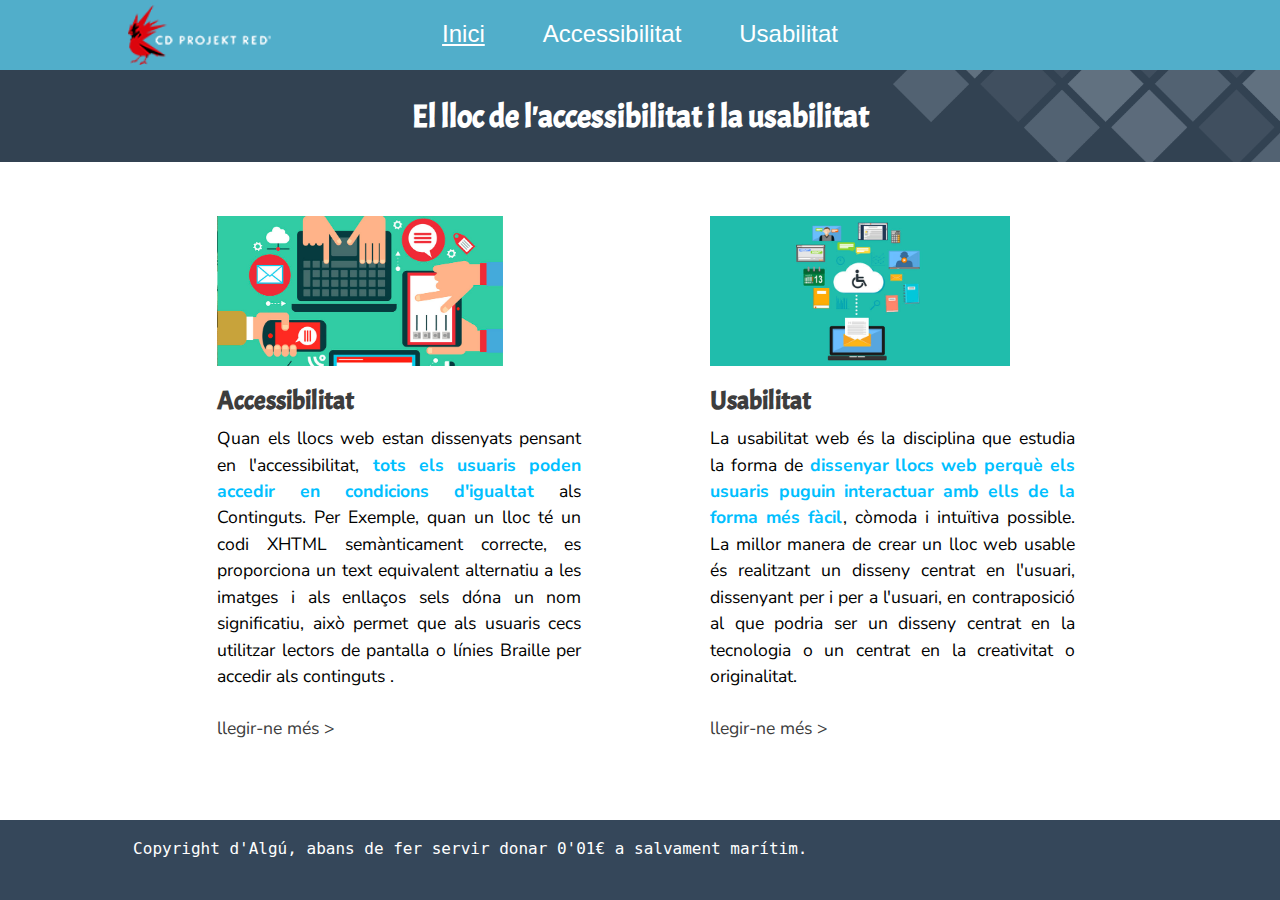
<file: Practica-11/index.html>
<!DOCTYPE html>
<html lang="en">

<head>
    <meta charset="UTF-8">
    <meta name="viewport" content="width=device-width, initial-scale=1.0">
    <meta http-equiv="X-UA-Compatible" content="ie=edge">
    <link href="css/estils.css" rel="stylesheet" type="text/css">
    <link href="https://fonts.googleapis.com/css?family=Acme|Nunito+Sans" rel="stylesheet">
    <title>Accessibilitat i usabilitat</title>
</head>

<body>
    <div class="cuerpo">
        <header>
            <div class="sobrecabecera">
                <div class="logo">
                    <img src="img/logo4.png">
                </div>
                <div class="menu">
                    <nav>
                        <ul>
                            <li><a class="actual" href="index.html">Inici</a></li>
                            <li><a href="accessibilitat.html">Accessibilitat</a></li>
                            <li><a href="usabilitat.html">Usabilitat</a></li>
                        </ul>
                    </nav>
                </div>
            </div>
            <div class="cabecera">
                <h1>El lloc de l'accessibilitat i la usabilitat</h1>
            </div>
        </header>
        <main>
            <div class="accessibilitat">
                <img src="img/accesibilidad.jpg">
                <h2><a href="accessibilitat.html">Accessibilitat</a></h2>
                <p>Quan els llocs web estan dissenyats pensant en l'accessibilitat, <b>tots els usuaris poden accedir en
                    condicions d'igualtat</b> als Continguts. Per Exemple, quan un lloc té un codi XHTML semànticament
                    correcte,
                    es proporciona un text equivalent alternatiu a les imatges i als enllaços sels dóna un nom
                    significatiu, això permet que als usuaris cecs utilitzar lectors de pantalla o línies Braille per
                    accedir als continguts .</p>
                <p class="leermas"><a href="accessibilitat.html">llegir-ne més ></a></p>
            </div>
            <div class="usabilitat">
                <img src="img/accesibilidad2.jpg">
                <h2><a href="usabilitat.html">Usabilitat</a></h2>
                <p>La usabilitat web és la disciplina que estudia la forma de <b>dissenyar llocs web perquè els usuaris
                    puguin
                    interactuar amb ells de la forma més fàcil</b>, còmoda i intuïtiva possible.

                    La millor manera de crear un lloc web usable és realitzant un disseny centrat en l'usuari,
                    dissenyant
                    per i per a l'usuari, en contraposició al que podria ser un disseny centrat en la tecnologia o un
                    centrat en la creativitat o originalitat.</p>
                <p class="leermas"><a href="usabilitat.html">llegir-ne més ></a></p>
            </div>
        </main>
    </div>
    <footer>
        <div>
            <p>Copyright d'Algú, abans de fer servir donar 0'01€ a salvament marítim.</p>
        </div>
    </footer>
</body>

</html>
</file>
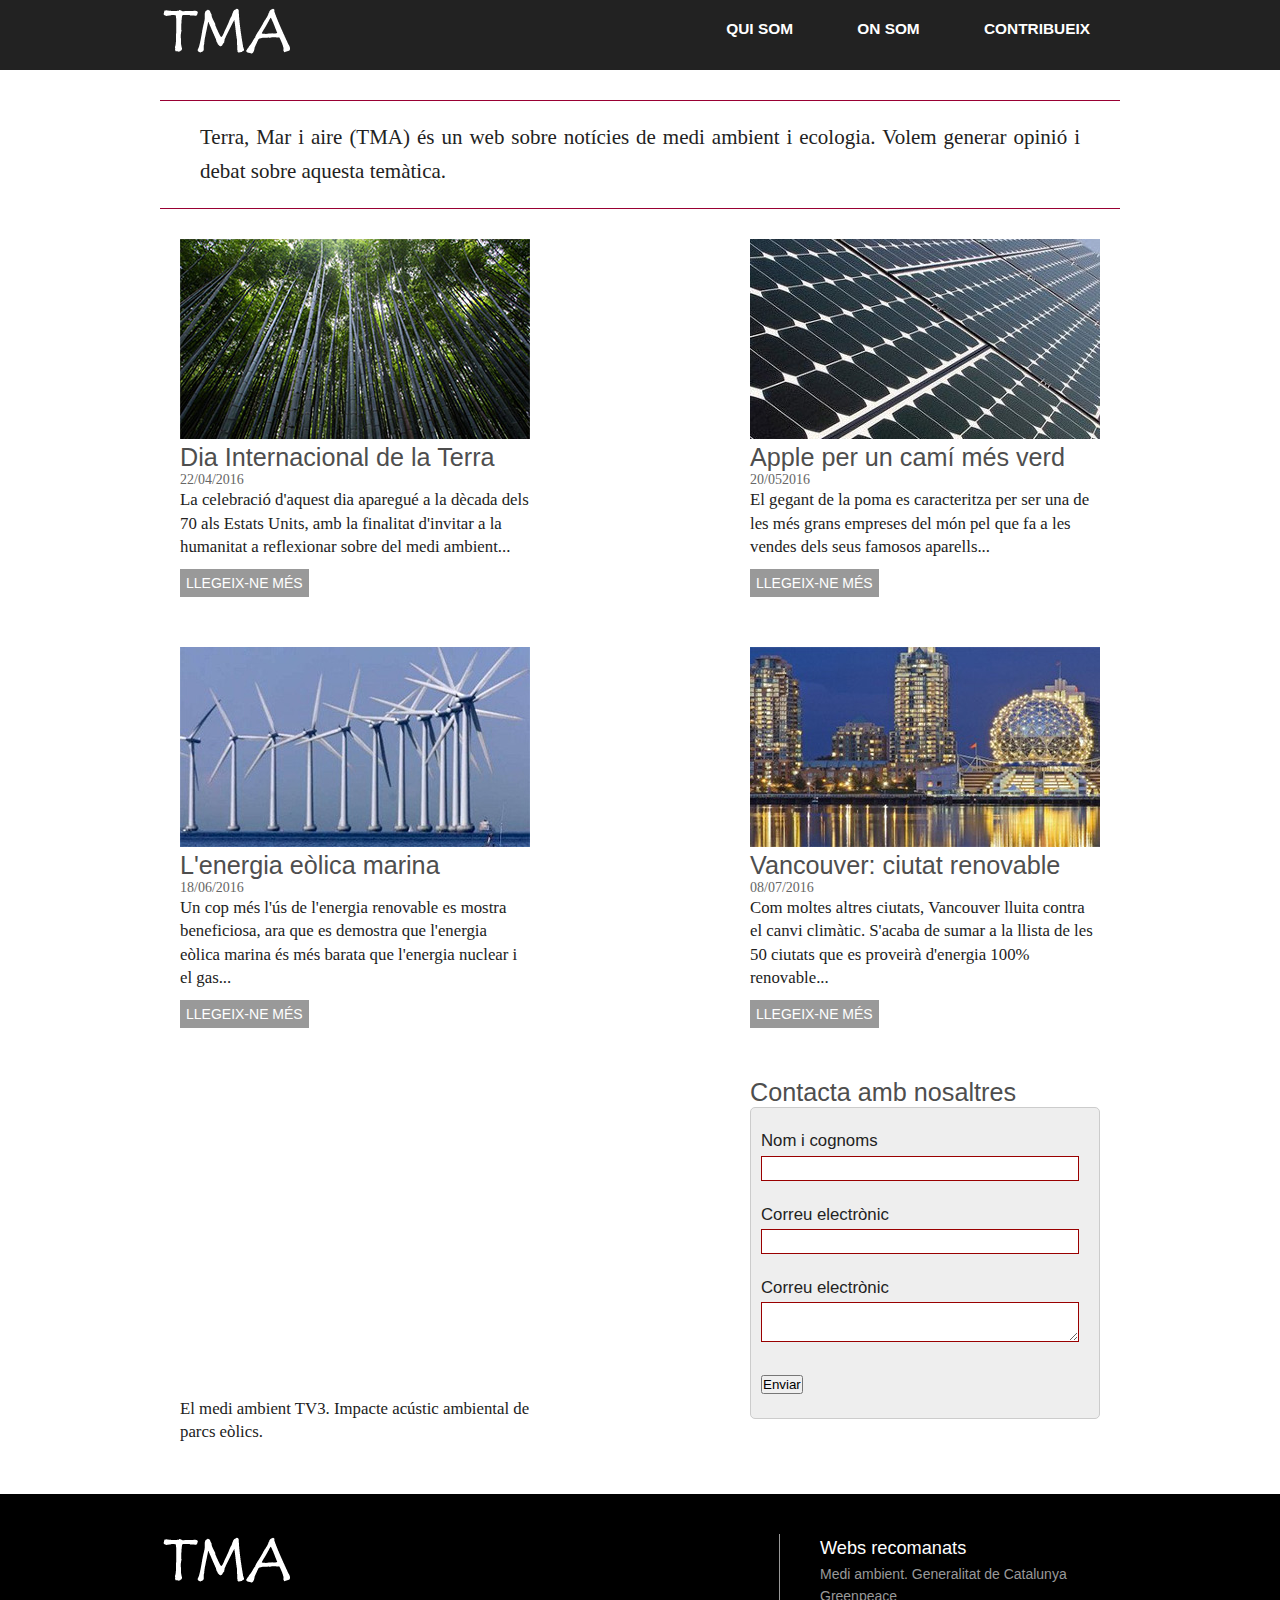
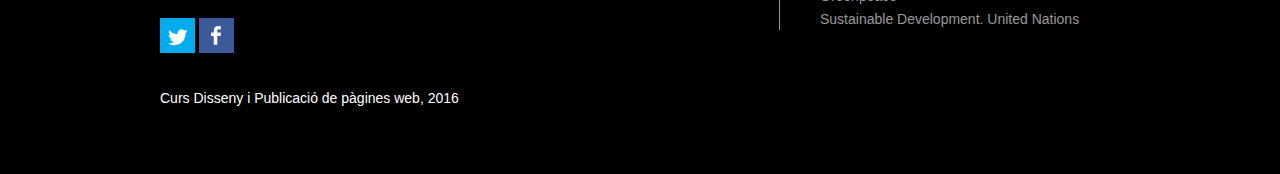
<file: Practica-18/index.html>
<!DOCTYPE html>
<html lang="ca">

<head>

    <meta charset="utf-8">
    <title>TerraMarAire. Revista de notícies d'ecologia</title>
	<meta name="description" content="Últimes notícies sobre ecologia">
    <!-- Ennllaça aquí els arxius necessaris per al funcionament de la galeria -->
	
    <link href="css/estils.css" rel="stylesheet" type="text/css">
        
<script language="Javascript">
	//Crea aquí l'script de confirmació d'enviament de les dades del formulari
</script>


</head>

<body>
	<div id="nav">
        <div class="container">
            <img src="img/tma-logo.png" width="137" height="50" alt="Terra mar i aire">
            <ul id="nav-principal">
                <li><a href="#">QUI SOM</a></li>
                <li><a href="#">ON SOM</a></li>
                <li><a href="#">CONTRIBUEIX</a></li>
            </ul>
        </div>
	</div>

	<div id="header">
        <div class="container">
            <!--En aquest contenidor situa les imatges de la galeria -->
        </div>
	</div>



<div id="main">
	<div class="container">
    	<p class="lema text-justificat">Terra, Mar i aire (TMA) és un web sobre notícies de medi ambient i ecologia. Volem generar opinió i debat sobre aquesta temàtica.</p>     
        
        <div class="row">
            <div class="caixes-noticies caixes-noticies-left">
            	<img src="img/noticia-22-04-2015.jpg" width="350" height="200" alt="Dia Internacional de la Terra">
            	<h2>Dia Internacional de la Terra</h2>
                <div class="data">22/04/2016</div>
            	<p>La celebració d'aquest dia aparegué a la dècada dels 70 als Estats Units, amb la finalitat d'invitar a la humanitat a reflexionar sobre del medi ambient...</p>
                <span class="mesinfo"><a href="#">llegeix-ne més</a></span>
            </div>
            <div class="caixes-noticies caixes-noticies-right">
            	<img src="img/noticia-20-04-2015.jpg" width="350" height="200" alt="Dia Internacional de la Terra">
            	<h2>Apple per un camí més verd</h2>
                <div class="data">20/052016</div>
            	<p>El gegant de la poma es caracteritza per ser una de les més grans empreses del món pel que fa a les vendes dels seus famosos aparells...</p>
                <span class="mesinfo"><a href="#">llegeix-ne més</a></span>
            </div>
         </div>
         
         <div class="row">
            <div class="caixes-noticies caixes-noticies-left">
            	<img src="img/noticia-18-04-2015.jpg" width="350" height="200" alt="Dia Internacional de la Terra">
            	<h2>L'energia eòlica marina</h2>
                <div class="data">18/06/2016</div>
            	<p>Un cop més l'ús de l'energia renovable es mostra beneficiosa, ara que es demostra que l'energia eòlica marina és més barata que l'energia nuclear i el gas...</p>
                <span class="mesinfo"><a href="#">llegeix-ne més</a></span>
            </div>
            <div class="caixes-noticies caixes-noticies-right">
            	<img src="img/noticia-14-04-2015.jpg" width="350" height="200" alt="Dia Internacional de la Terra">
            	<h2>Vancouver: ciutat renovable</h2>
                <div class="data">08/07/2016</div>
            	<p>Com moltes altres ciutats, Vancouver lluita contra el canvi climàtic. S'acaba de sumar a la llista de les 50 ciutats que es proveirà d'energia 100% renovable...</p>
                <span class="mesinfo"><a href="#">llegeix-ne més</a></span>
            </div>
         </div>
         
         <div class="row">
         	<div class="caixes-noticies caixes-noticies-left">
         		<iframe width="420" height="315" src="https://www.youtube.com/embed/_hnjlxzmWjg?rel=0" frameborder="0" allowfullscreen></iframe>
                <p>El medi ambient TV3. Impacte acústic ambiental de parcs eòlics.</p>
         	</div>
            <div class="caixes-noticies caixes-noticies-right">
            	<h2>Contacta amb nosaltres</h2>
                <form action="#" method="post" class="contacte" name="contacte">
                	<ul>
                		<li>
                        	<label for="nom">Nom i cognoms</label>
                        	<input name="nom" type="text" id="nom">
                        </li>
                    	<li>
                        	<label for="email">Correu electrònic</label>
                        	<input name="email" type="text" id="email">
                        </li>
                    	<li>
                       	  	<label for="comentaris">Correu electrònic</label>
                        	<textarea name="comentaris" id="comentaris"></textarea>
                      </li>
                        <li><input name="Enviar" type="submit" value="Enviar" onClick="return confirma()"></li>
                    </ul>
                </form>
            </div>
         </div>
         
        
    </div>
</div>

<div id="footer" class="clear-l">
	<div class="container">
    	<div class="footer-esquerra">
    		<img src="img/tma-logo.png" width="137" height="50" alt="">
        	<ul id="xarxes-socials">
              <li><a href="#" class="twitter"></a></li>
                <li><a href="#" class="facebook"></a></li>
    		</ul>
            <p>Curs Disseny i Publicació de pàgines web, 2016</p>
        </div>
        <div class="footer-dreta">
        	<p class="llistat-links">Webs recomanats</p>
    		<ul class="links-peu">
              	<li></li>
    		</ul>
    		<ul class="links-peu">
    		  <li><a href="http://mediambient.gencat.cat/ca/">Medi ambient. Generalitat de Catalunya</a></li>
    		  <li><a href="http://www.greenpeace.org/international/en/">Greenpeace</a></li>
    		  <li><a href="https://sustainabledevelopment.un.org/">Sustainable Development. United Nations</a></li>
            </ul>
        
        </div>
        
    </div>
</div>
<script>
  //aquí escriu el codi necessari per activar la galeria
</script>

</body>

</html>
</file>
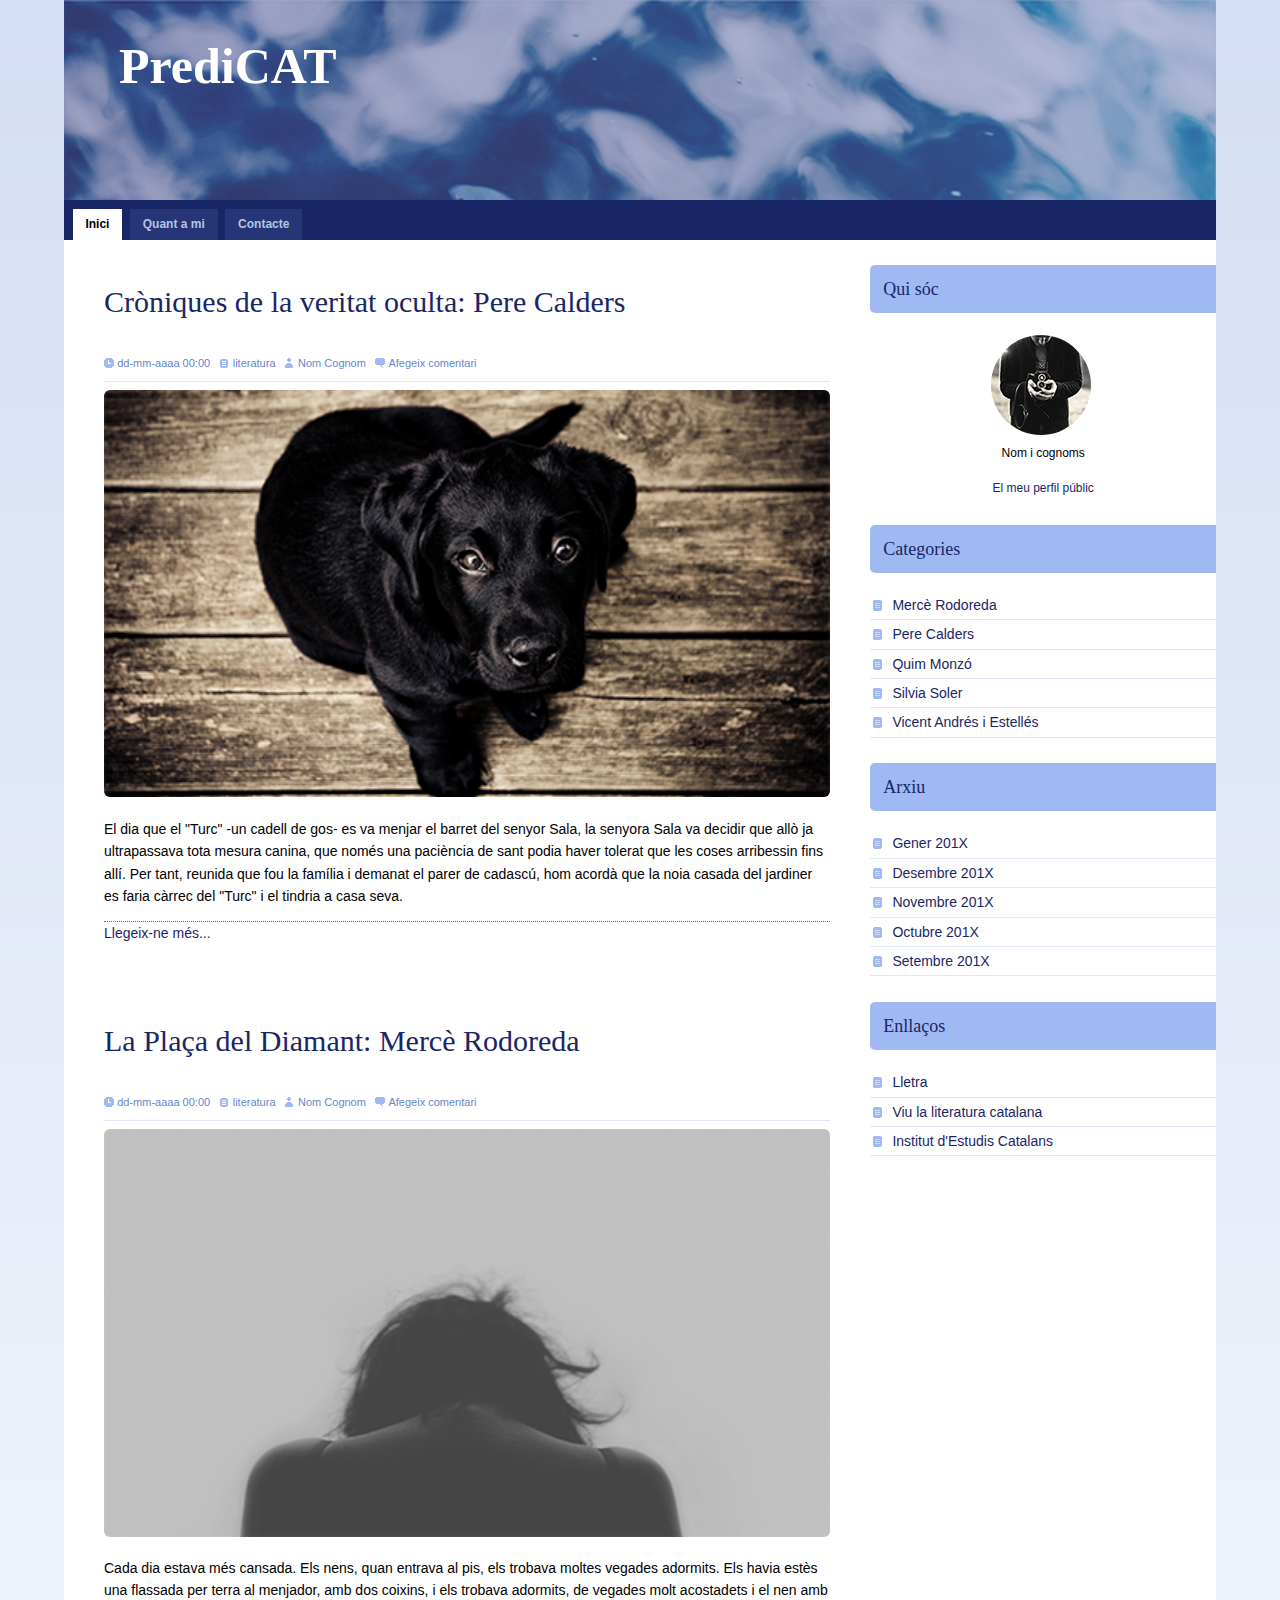
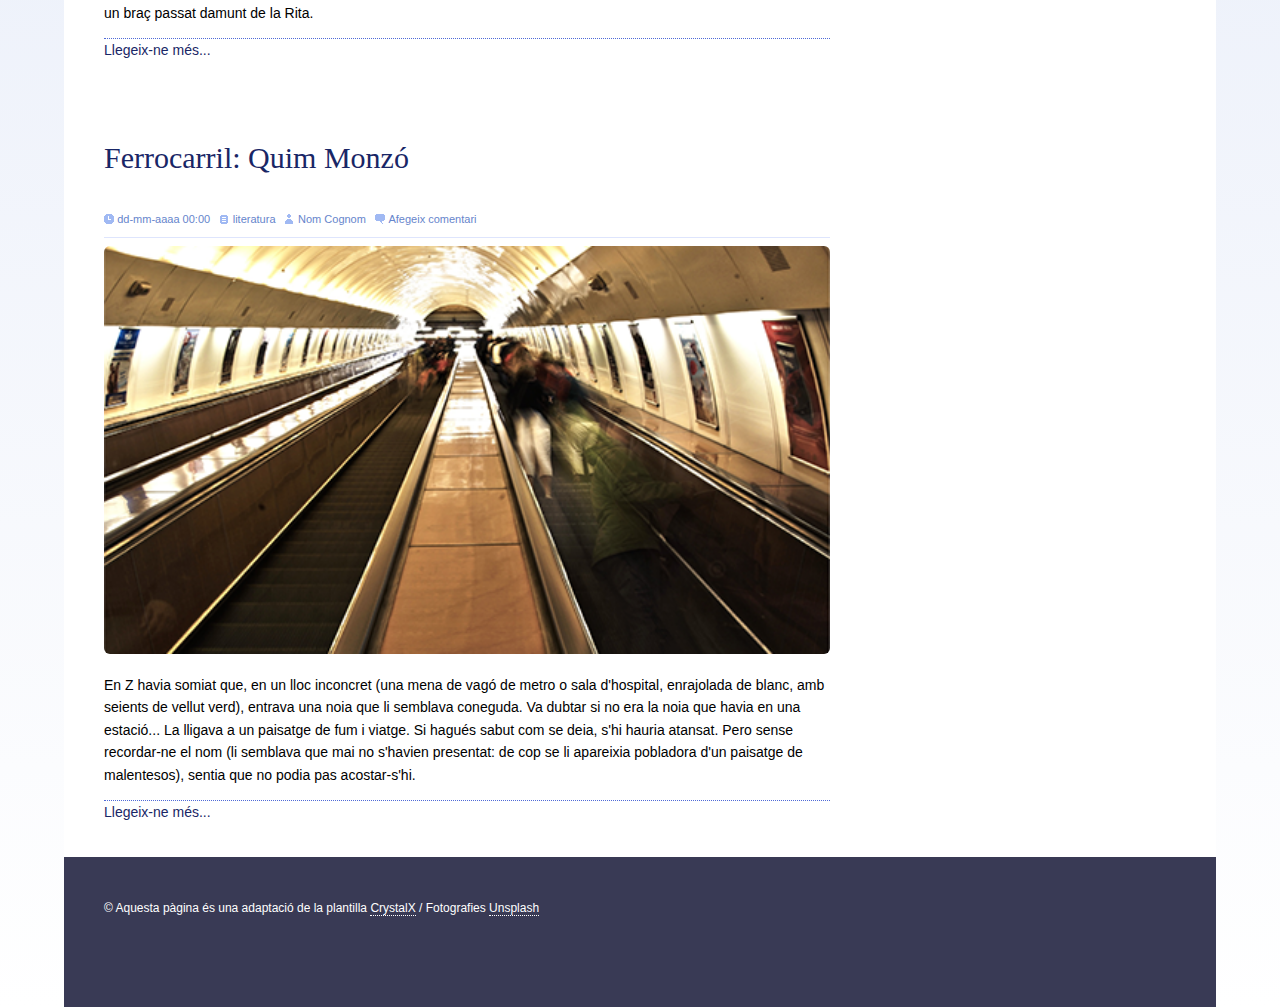
<file: Practica-11/material-auxiliar/material/model-layout/index.html>
<!doctype html>
<html lang="ca">
<head>
    <meta charset="utf-8">
    <meta name="viewport" content="width=device-width, initial-scale=1">
    <meta http-equiv="content-language" content="es">
    <title>Predicat</title>
    <meta name="description" content="El meu blog">
    <meta name="keywords" content="lloc, web, blog"> 
	<link href="css/estils.css" rel="stylesheet" type="text/css">
</head>

<body>

<!-- Contenidor general de la pàgina -->
<div id="container">

    <!-- Capçalera -->
    <header>
        <!-- Logo -->
        <h1 id="logo" role="banner"><a href="#" title="Torna a la pàgina d'inici del meu blog">PrediCAT</a></h1>
	</header> <!-- /capçalera -->

	<!-- Menú principal -->
    <nav role="navigation">
    	<ul>
            <li class="seleccionat"><a href="#">Inici</a></li>
            <li><a href="#">Quant a mi</a></li>
            <li><a href="#">Contacte</a></li>
		</ul>
     </nav> <!-- /menú principal -->

     <!-- contenidor informació per sota del menú principal -->
     <div id="content">

		<!-- Continguts principals de la pàgina -->
		<main role="main">

            <!-- Article -->
            <article>
                <h2><a href="#">Cròniques de la veritat oculta: Pere Calders</a></h2>
                <div class="info">
                    <span class="data">dd-mm-aaaa 00:00</span>
                    <span class="categoria"><a href="#">literatura</a></span>
                    <span class="autor"><a href="#">Nom Cognom</a></span>
                    <span class="comentaris"><a href="#">Afegeix comentari</a></span>
                </div>              
                <img src="img/post1.png" alt="Un cadell de gos mira fixament a la càmera">
                <p>El dia que el "Turc" -un cadell de gos- es va menjar el barret del senyor Sala, la senyora Sala va decidir que allò ja ultrapassava tota mesura canina, que només una paciència de sant podia haver tolerat que les coses arribessin fins allí. Per tant, reunida que fou la família i demanat el parer de cadascú, hom acordà que la noia casada del jardiner es faria càrrec del "Turc" i el tindria a casa seva.</p>
                <p class="llegeix-mes"><a href="#">Llegeix-ne més...</a></p>
            </article> <!-- /Article -->
            
            <!-- Article -->
            <article>
                <h2><a href="#">La Plaça del Diamant: Mercè Rodoreda</a></h2>
                <div class="info">
                    <span class="data">dd-mm-aaaa 00:00</span>
                    <span class="categoria"><a href="#">literatura</a></span>
                    <span class="autor"><a href="#">Nom Cognom</a></span>
                    <span class="comentaris"><a href="#">Afegeix comentari</a></span>
                </div>
                <img src="img/post2.png" alt="Una dona d'esquena amb aire abatut">
                <p>Cada dia estava més cansada. Els nens, quan entrava al pis, els trobava moltes vegades adormits. Els havia estès una flassada per terra al menjador, amb dos coixins, i els trobava adormits, de vegades molt acostadets i el nen amb un braç passat damunt de la Rita.</p>
                <p class="llegeix-mes"><a href="#">Llegeix-ne més...</a></p>
            </article> <!-- /Article -->
           
            <!-- Article -->
            <article>
                <h2><a href="#">Ferrocarril: Quim Monzó</a></h2>
                <div class="info">
                    <span class="data">dd-mm-aaaa 00:00</span>
                    <span class="categoria"><a href="#">literatura</a></span>
                    <span class="autor"><a href="#">Nom Cognom</a></span>
                    <span class="comentaris"><a href="#">Afegeix comentari</a></span>
                </div>                
                <img src="img/post3.png" alt="Un passadís amb aspecte oníric">
                <p>En Z havia somiat que, en un lloc inconcret (una mena de vagó de metro o sala d'hospital, enrajolada de blanc, amb seients de vellut verd), entrava una noia que li semblava coneguda. Va dubtar si no era la noia que havia en una estació... La lligava a un paisatge de fum
i viatge. Si hagués sabut com se deia, s'hi hauria atansat. Pero sense recordar-ne el nom (li semblava que mai no s'havien presentat: de cop se li apareixia pobladora d'un paisatge de malentesos), sentia que no podia pas acostar-s'hi.</p>
                <p class="llegeix-mes"><a href="#">Llegeix-ne més...</a></p>
            </article> <!-- /Article -->  
        </main><!-- /Continguts principals de la pàgina -->

        <!-- Secundari -->
        <div id="secundari">

                <!-- Qui sóc -->
                <h3>Qui sóc</h3>
                <div id="qui-soc">
                	<figure>
                    	<img src="img/autor.png" alt="La meva foto">
                        <figcaption>Nom i cognoms</figcaption>
                    </figure>
                    <a href="#">El meu perfil públic</a>
                </div> <!-- /qui sóc -->
                <!-- Categorías -->
                <h3>Categories</h3>

                <ul>
                    <li><a href="#">Mercè Rodoreda</a></li>
                    <li><a href="#">Pere Calders</a></li>
                    <li><a href="#">Quim Monzó</a></li>
                    <li><a href="#">Silvia Soler</a></li>
                    <li><a href="#">Vicent Andrés i Estellés</a></li>
                </ul>

                <div class="clear"></div>

                <!-- Archivo -->
                <h3>Arxiu</h3>

                <ul id="archivo">
                    <li class="seleccionado"><a href="#">Gener 201X</a></li>
                    <li><a href="#">Desembre 201X</a></li>
                    <li><a href="#">Novembre 201X</a></li>
                    <li><a href="#">Octubre 201X</a></li>
                    <li><a href="#">Setembre 201X</a></li>
                </ul>

                <div class="clear"></div>

                <!-- Enlaces -->
                <h3>Enllaços</h3>

                <ul id="enlaces">
                    <li><a href="http://lletra.uoc.edu/">Lletra</a></li>
                    <li><a href="http://viulaliteraturacatalana.blogspot.com.es/">Viu la literatura catalana</a></li>
                    <li><a href="http://www.iec.cat">Institut d'Estudis Catalans</a></li>
                </ul>

                <div class="clear"></div>

        </div> <!-- /secundario -->

        <!-- Peu de pàgina-->
        <footer>
            <p id="copyright">&copy; Aquesta pàgina és una adaptació de la plantilla <a href="http://www.oswd.org/design/preview/id/3465">CrystalX</a> / Fotografies <a href="https://unsplash.com/">Unsplash</a></p>
        </footer> <!-- /peu de página -->
	
    </div> <!-- /contenidor informació per sota del menú principal -->

</div> <!-- /Fi Contenidor general de la pàgina -->

</body>
</html>
</file>
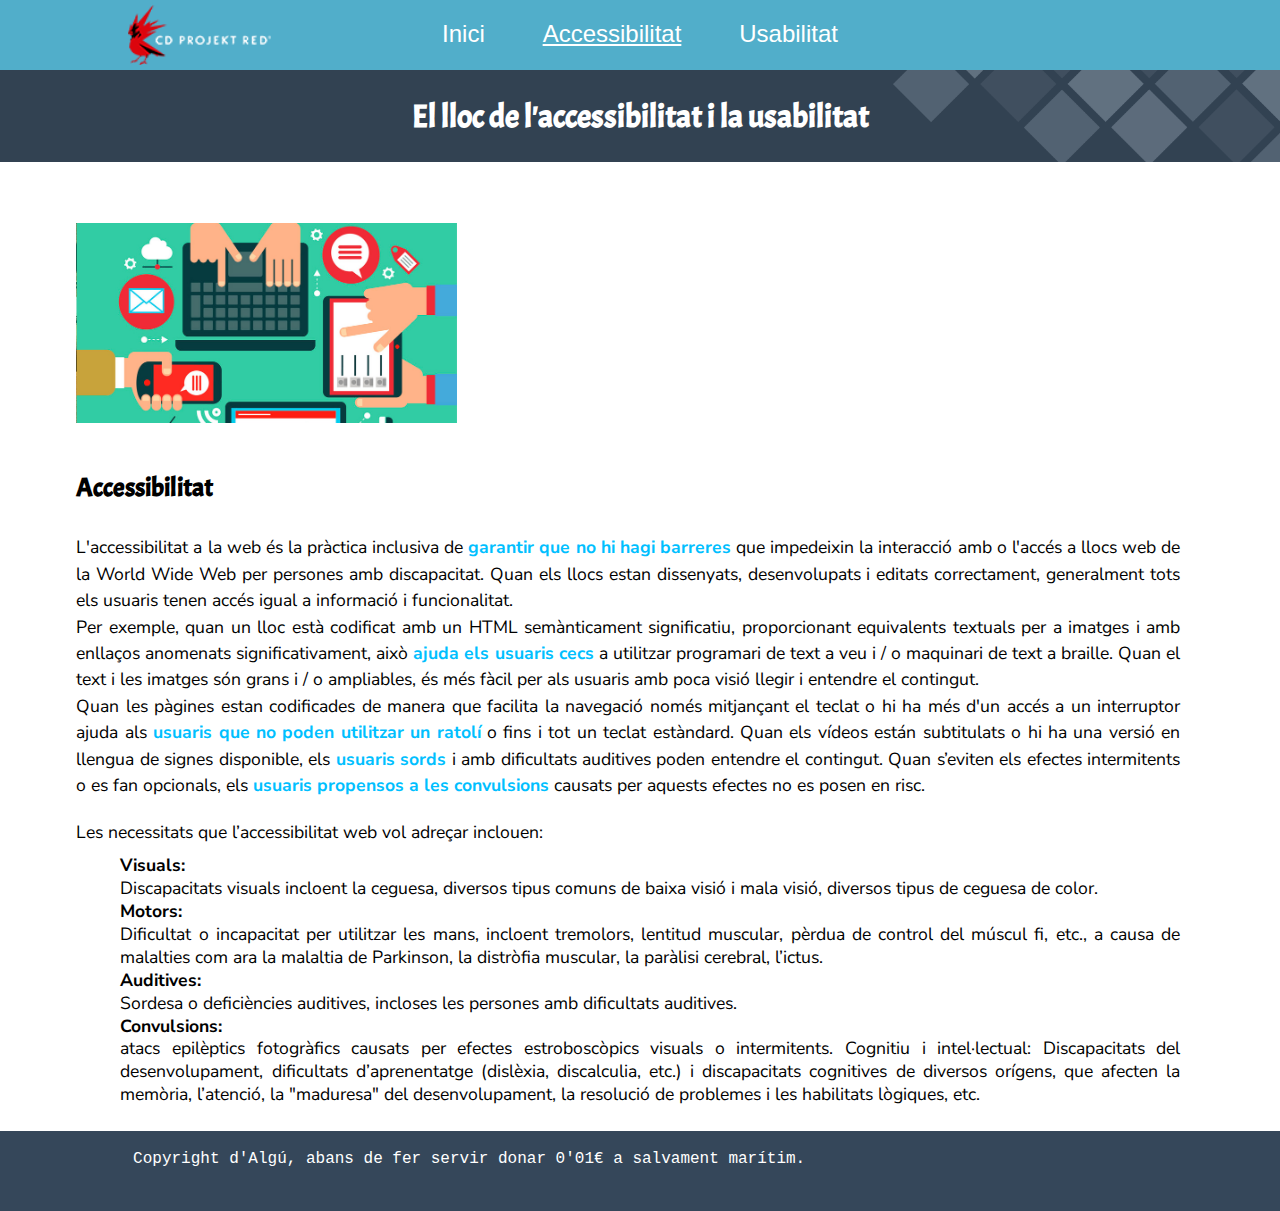
<file: Practica-11/accessibilitat.html>
<!DOCTYPE html>
<html lang="en">

<head>
    <meta charset="UTF-8">
    <meta name="viewport" content="width=device-width, initial-scale=1.0">
    <meta http-equiv="X-UA-Compatible" content="ie=edge">
    <link href="css/estils.css" rel="stylesheet" type="text/css">
    <link href="https://fonts.googleapis.com/css?family=Acme|Nunito+Sans" rel="stylesheet">
    <title>Accessibilitat</title>
</head>

<body>
    <div class="cuerpo">
        <header>
            <div class="sobrecabecera">
                <div class="logo">
                    <img src="img/logo4.png">
                </div>
                <div class="menu">
                    <nav>
                        <ul>
                            <li><a href="index.html">Inici</a></li>
                            <li><a class="actual" href="accessibilitat.html">Accessibilitat</a></li>
                            <li><a href="usabilitat.html">Usabilitat</a></li>
                        </ul>
                    </nav>
                </div>
            </div>
            <div class="cabecera">
                <h1>El lloc de l'accessibilitat i la usabilitat</h1>
            </div>
        </header>
        <main>
                        <div class="article">
                <img src="img/accesibilidad.jpg">
                <h2>Accessibilitat</h2>
                <p>L'accessibilitat a la web és la pràctica inclusiva de <b>garantir que no hi hagi barreres</b> que impedeixin la interacció amb o l'accés a llocs web de la World Wide Web per persones amb discapacitat. Quan els llocs estan dissenyats, desenvolupats i editats correctament, generalment tots els usuaris tenen accés igual a informació i funcionalitat.</p>
                <p>Per exemple, quan un lloc està codificat amb un HTML semànticament significatiu, proporcionant equivalents textuals per a imatges i amb enllaços anomenats significativament, això <b>ajuda els usuaris cecs</b> a utilitzar programari de text a veu i / o maquinari de text a braille. Quan el text i les imatges són grans i / o ampliables, és més fàcil per als usuaris amb poca visió llegir i entendre el contingut.</p>
                <p>Quan les pàgines estan codificades de manera que facilita la navegació només mitjançant el teclat o hi ha més d'un accés a un interruptor ajuda als <b>usuaris que no poden utilitzar un ratolí</b> o fins i tot un teclat estàndard. Quan els vídeos están subtitulats o hi ha una versió en llengua de signes disponible, els <b>usuaris sords</b> i amb dificultats auditives poden entendre el contingut. Quan s’eviten els efectes intermitents o es fan opcionals, els <b>usuaris propensos a les convulsions</b> causats per aquests efectes no es posen en risc.</p>
                <dl>
                    <p>Les necessitats que l’accessibilitat web vol adreçar inclouen:</p>
                <dt>Visuals:</dt> 
                <dd>Discapacitats visuals incloent la ceguesa, diversos tipus comuns de baixa visió i mala visió, diversos tipus de ceguesa de color.</dd>
                <dt>Motors:</dt> 
                <dd>Dificultat o incapacitat per utilitzar les mans, incloent tremolors, lentitud muscular, pèrdua de control del múscul fi, etc., a causa de malalties com ara la malaltia de Parkinson, la distròfia muscular, la paràlisi cerebral, l’ictus.</dd>
                <dt>Auditives:</dt> 
                <dd>Sordesa o deficiències auditives, incloses les persones amb dificultats auditives.</dd>
                <dt>Convulsions:</dt> 
                <dd>atacs epilèptics fotogràfics causats per efectes estroboscòpics visuals o intermitents.
                Cognitiu i intel·lectual: Discapacitats del desenvolupament, dificultats d’aprenentatge (dislèxia, discalculia, etc.) i discapacitats cognitives de diversos orígens, que afecten la memòria, l’atenció, la "maduresa" del desenvolupament, la resolució de problemes i les habilitats lògiques, etc.</dd>
            </dl>
            </div>
        </main>
    </div>
    <footer>
        <div>
            <p>Copyright d'Algú, abans de fer servir donar 0'01€ a salvament marítim.</p>
        </div>
    </footer>
</body>

</html>
</file>
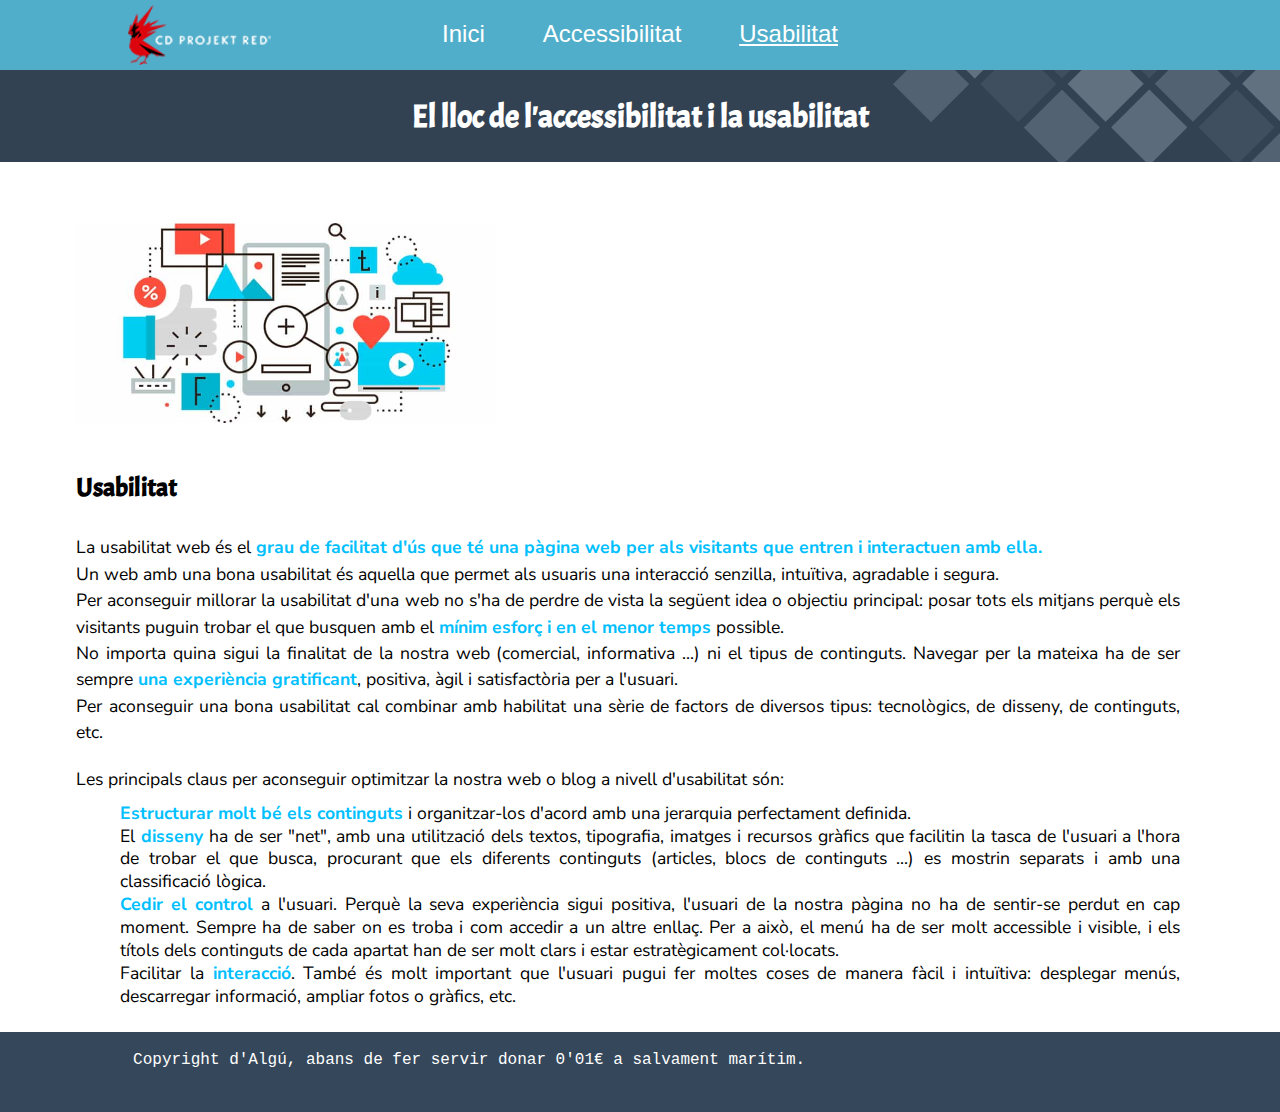
<file: Practica-11/usabilitat.html>
<!DOCTYPE html>
<html lang="en">

<head>
    <meta charset="UTF-8">
    <meta name="viewport" content="width=device-width, initial-scale=1.0">
    <meta http-equiv="X-UA-Compatible" content="ie=edge">
    <link href="css/estils.css" rel="stylesheet" type="text/css">
    <link href="https://fonts.googleapis.com/css?family=Acme|Nunito+Sans" rel="stylesheet">
    <title>Usabilitat</title>
</head>

<body>
    <div class="cuerpo">
        <header>
            <div class="sobrecabecera">
                <div class="logo">
                    <img src="img/logo4.png">
                </div>
                <div class="menu">
                    <nav>
                        <ul>
                            <li><a href="index.html">Inici</a></li>
                            <li><a href="accessibilitat.html">Accessibilitat</a></li>
                            <li><a class="actual" href="usabilitat.html">Usabilitat</a></li>
                        </ul>
                    </nav>
                </div>
            </div>
            <div class="cabecera">
                <h1>El lloc de l'accessibilitat i la usabilitat</h1>
            </div>
        </header>
        <main>
            <div class="article">
                <img src="img/usabilidad.jpg">
                <h2>Usabilitat</h2>
                <p>La usabilitat web és el <b>grau de facilitat d'ús que té una pàgina web per als visitants que entren
                        i interactuen amb ella.</b></p>
                <p>Un web amb una bona usabilitat és aquella que permet als usuaris una interacció senzilla, intuïtiva,
                    agradable i segura.</p>
                <p>Per aconseguir millorar la usabilitat d'una web no s'ha de perdre de vista la següent idea o objectiu
                    principal: posar tots els mitjans perquè els visitants puguin trobar el que busquen amb el <b>mínim
                    esforç i en el menor temps</b> possible.</p>

                    <p>No importa quina sigui la finalitat de la nostra web (comercial, informativa ...) ni el tipus de
                    continguts. Navegar per la mateixa ha de ser sempre <b>una experiència gratificant</b>, positiva, àgil i
                    satisfactòria per a l'usuari.</p>

                    <p>Per aconseguir una bona usabilitat cal combinar amb habilitat una sèrie de factors de diversos
                    tipus: tecnològics, de disseny, de continguts, etc.</p>

                <ul>
                    <p>Les principals claus per aconseguir optimitzar la nostra web o blog a nivell d'usabilitat són:
                    </p>

                    <li><b>Estructurar molt bé els continguts</b> i organitzar-los d'acord amb una jerarquia perfectament
                        definida.</li>
                    <li>El <b>disseny</b> ha de ser "net", amb una utilització dels textos, tipografia, imatges i recursos
                        gràfics que facilitin la tasca de l'usuari a l'hora de trobar el que busca, procurant que els
                        diferents continguts (articles, blocs de continguts ...) es mostrin separats i amb una
                        classificació lògica.</li>
                    <li><b>Cedir el control</b> a l'usuari. Perquè la seva experiència sigui positiva, l'usuari de la nostra
                        pàgina no ha de sentir-se perdut en cap moment. Sempre ha de saber on es troba i com accedir a
                        un altre enllaç. Per a això, el menú ha de ser molt accessible i visible, i els títols dels
                        continguts de cada apartat han de ser molt clars i estar estratègicament col·locats.</li>
                    <li>Facilitar la <b>interacció</b>. També és molt important que l'usuari pugui fer moltes coses de
                        manera fàcil i intuïtiva: desplegar menús, descarregar informació, ampliar fotos o gràfics, etc.
                    </li>
                </ul>
            </div>
        </main>
    </div>
    <footer>
        <div>
            <p>Copyright d'Algú, abans de fer servir donar 0'01€ a salvament marítim.</p>
        </div>
    </footer>
</body>

</html>
</file>
<file: Practica-11/css/estils.css>
* {
    margin: 0;
    padding: 0;
    box-sizing: border-box;
}

html {
    position:relative;
    min-height:100%;
}

body {
margin-bottom: 80px;
}

.cuerpo {
    width: 100%;
    font-family: Arial, Helvetica, sans-serif;
}

main {
    padding: 1%;
    overflow: auto;
    max-width: 1200px;
    margin: 2% auto 4% auto;
    font-family: 'Nunito Sans', sans-serif;
    font-size: 1.1em;
    text-align: justify;
}

header {
    text-align: center;
    width: auto;
    color: #fff;
}

h1,h2 {
    font-family: 'Acme', sans-serif;
}

.sobrecabecera {
    position: relative;
    background-color: #51aeca;
    font-size: 1.5rem;
    min-height: 70px;
    padding-top: 20px;
}

div.logo img {
    height: 60px;
    width: auto;
}

.logo {
    position: absolute;
    overflow: auto;
    top: 50%;
    margin: -30px 0 0 10%;
}

.menu {
    overflow: auto;
    margin: auto auto;
}

nav ul li a {
    color: #fff;
}

main {

    line-height: 1.5em;
}

main img {
    margin: 1% auto;
}

main div img {
    height: 150px;
    width: auto;
}

.article img {
    height: 200px;
}

ul {
    list-style-type: none;
}

nav ul li {
    display: inline-block;
    margin: 0 2%;
}

a {
    text-decoration: none;
    color: rgb(61, 61, 61)
}

a:hover {
    color: lightblue;
}

h2 {
    margin: 3% auto;
}

.actual {
    text-decoration: underline;
}

.cabecera {
    background-image: url(../img/header2.png);
    background-size: cover;
    padding: 2%;
}

.accessibilitat {
    float: left;
    margin-left: 12%;
}

.usabilitat {
    float: right;
    margin-right: 12%;
}

.accessibilitat,
.usabilitat {
    width: 34%;
    padding: 1% 1% 1% 2%;
    box-sizing: border-box;
}

.article {
    margin: auto auto;
    padding: 1% 4% 1% 2%;
    box-sizing: border-box;
}

.leermas {
    margin-top: 7%
}

footer {
    position:absolute;
    bottom:0;
    color: #fff;
    background-color: #35475a;
    height: 80px;
    width:100%;
    padding: 0.5%;
    font-family: 'VT323', monospace;
}

footer div {
    margin: 1% auto auto 10%;
}


main dl,
main ul {
    line-height: 1.3em;
    padding-top: 2%;
}

main li,
main dt,
main dd {
    padding-left: 4%;
}

dt {
    font-weight: bold;
}

b {
    color: #00BFFF
}
ul p, dl p {
    margin-bottom:1%;
}

@media screen and (max-width: 850px) {

    .logo {
        position: relative;
        overflow: none;
        float: center;
        margin: 0;
    }

    .nav {
        margin: auto;
        text-align: center;
    }

    .sobrecabecera {
        padding: 5px 0;
    }
}

@media screen and (max-width: 750px) {

    .accessibilitat,
    .usabilitat {
        width: 80%;
        margin: 1% auto;
        clear: both;
        float: none;
    }
}
</file>
<file: Practica-18/css/estils.css>
@charset "utf-8";
/* CSS per al lloc web Coneixement Obert UOC */

* {
	margin: 0;
	padding: 0;
}

body {
	margin: 0;
	padding: 0;
	font: 14px Georgia, "Times New Roman", Times, serif;
	background-color: #fff;
	color: #222;
}
h1 {
	font: 4em Arial, Helvetica, sans-serif;
	color: #fff;
	margin: 0;
	padding-top: 100px;
	text-align: center;
}

h2  {
	font: 1.8em Arial, Helvetica, sans-serif;
	color: #4e4e4e;
}

p {
	font-size: 1.2em;
	line-height: 1.4em;
}

.text-centre {
	text-align: center;
}

.text-dreta {
	text-align: right;
}

.text-justificat {
	text-align: justify;
}

abbr {
	border: none;
}

span.mesinfo {
	display: inline-block;
	margin-top: 10px;
	padding: 6px;
	background-color: #999;
	font: 1em Arial, Helvetica, sans-serif;
	text-transform: uppercase;
}

span.mesinfo a {
	color: #fff;
	text-decoration: none;
	border-bottom: none !important;
}

span.mesinfo a:hover {
	color: #000;
	border-bottom: none !important;
}

/* Declaracions per al format dels elements estructurals de la pàgina */

#header {
	width: 100%;
	margin-top: 30px;
}

#main  {
	margin: 0;
	padding: 0;
	overflow: auto;
}

.container {
	width: 960px;
	margin: 0 auto;
	padding:0;
}

#footer {
	width: 100%;
	height: 200px;
	padding: 40px 0;
	background-color: #000;
	color: #fff;
	clear: both;
}

/* Declaracions menú de navegació principal */

#nav {
	width: 100%;
	height: 60px;
	padding: 5px 0;
	background-color: #222;
}

ul#nav-principal {
	margin: 0;
	padding: 0;
	list-style-type: none;
	font: 1.1em Arial, Helvetica, sans-serif;
	text-align: right;
}

ul#nav-principal li {
	display: inline-block;
	color: #fff;
	text-align: center;
	font-weight: 600;
	margin: 15px 30px;
}

ul#nav-principal li a {
	color: #fff;
	text-decoration: none;
	border-bottom: none;
}

ul#nav-principal li a:hover {
	color: #26c108;
	border-bottom: none;
}

#nav img {
	margin: 0;
	padding: 0;
	float: left;
}



/* Declaracions per als elements dins del peu de pàgina */

ul#xarxes-socials {
	list-style: none;
	margin: 30px 0;
	padding: 0;
}
	
ul#xarxes-socials li {
	width: 35px;
	height: 35px;
	padding: 0;
	display: inline-block;
}
	
ul#xarxes-socials li a {
	width: 35px;
	height: 35px;
	display: block;
	background: url(../img/sprite-xarxes-socials.png) no-repeat; 
}
	
ul#xarxes-socials li a.twitter { background-position: 0 -35px; }
ul#xarxes-socials li a.twitter:hover { background-position: 0 0; }
ul#xarxes-socials li a.facebook { background-position: -35px -35px; }
ul#xarxes-socials li a.facebook:hover { background-position: -35px 0; }

#footer p, #footer li {
	font: 1em/1.6 Arial, Helvetica, sans-serif;
}

#footer p.llistat-links {
	font-size: 1.3em;
}

.footer-esquerra {
	width: 500px;
	float: left;
}

.footer-dreta {
	width: 300px;
	margin-left: 40px;
	padding-left: 40px;
	border-left: 1px solid #999;
	float: right;
}

ul.links-peu {
	margin: 0;
	padding: 0;
	list-style-type: none;
}

ul.links-peu li a {
	color: #999;
	text-decoration: none;
	border-bottom: none !important;
}

ul.links-peu li a:hover {
	color: #fff;
	text-decoration: none;
	border-bottom: none !important;
}



/* Declaracions per els continguts de la home */

p.lema {
	margin: 0 0 30px 0 ;
	padding: 20px 40px 20px;
	font-size: 1.5em;
	line-height: 1.6em;
	border-top: 1px solid  #903;
	border-bottom: 1px solid #903
}

div.row {
	padding: 0 0 40px 0;
	overflow: auto;
}

.clear-l {
	clear: left;
}

.caixes-noticies {
	width: 350px;
	padding: 0 20px 10px 20px;
}

.caixes-noticies-left {
	float: left;
}

.caixes-noticies-right {
	float: right;
}


.caixes-noticies p {
	font-size: 1.2em;
	line-height: 1.4em;
}


div.data {
	color: #666;
	font-size: 1em;
}

form.contacte {
	font: 1.2em Arial, Helvetica, sans-serif;
	line-height: 1.6em;
	border: 1px solid #ccc;
	background-color: #eee;
	border-radius: 5px;
	padding: 10px;
}

form.contacte ul {
	list-style-type: none;
}

form.contacte ul li {
	padding: 10px 0;
}

form.contacte label {
	display: block;
}


form.contacte input[type="text"], form.contacte textarea {
	border: 1px solid #900;
	width: 94%;
	padding: 4px;
}
</file>
<file: Practica-11/material-auxiliar/material/model-layout/css/estils.css>
/* ---- Estils exemple de layout ---------------------------------------------------- */

* {
	-webkit-box-sizing: border-box;
	-moz-box-sizing: border-box;
	box-sizing: border-box;
}

body {
	margin: 0;
	padding: 0;
	background-color: #d4def4;
	background-image: linear-gradient(#d4def4, #fff);
	background-image: -webkit-linear-gradient(#d4def4, #fff);
	background-image: -moz-linear-gradient(#d4def4, #fff);
	background-image: -o-linear-gradient(#d4def4, #fff);
	font: 14px/1.6em "verdana", sans-serif;
	color: #000;
}

p {
	margin: 1em 0;
	padding: 0;
}

h1, h2, h3 {
	margin: 1em 0;
	padding:0;
	font-family: Georgia, "Times New Roman", Times, serif;
}

h1 {
	font-size: 3.571em;
}

h2 {
	font-size: 2.143em;
	line-height: 1.4em;
	font-weight: normal;
}

h3 {
	font-size: 1.286em;
	font-weight: normal;
}

ul, ol {
	margin: 1em 0 1em 2em;
	padding:0;
}

a {
	text-decoration: none;
	color:#192666;
}

a:hover {
	color:#4F6AD7;
}

/* ---- Layout ------------------------------------------------------------- */

#container {
	width: 90%;
  	margin: 0 auto;
}

header {
	position: relative;
	height: 200px;
	margin: 0;
	padding: 0;
	background: #233C9B url("../img/header.png") no-repeat;
	background-size: cover;
	color: #fff;
}

#content {
	margin: 0;
	background: #FFF;
	-webkit-box-sizing: border-box;
	-moz-box-sizing: border-box;
	box-sizing: border-box;
}

#content main {
  float: left;
  width: 70%;
  margin: 0;
  padding:0 1.429em;
  background: #FFF;
}

#content #secundari {
  float: right;
  width: 30%;
  margin: 0;
  padding: 0;
  background: #FFF;
}

footer {
  clear: both;
  height: 150px;
  background-color: #393a55;
  color: #fff;
  position: relative;
}

/* ---- Cap�alera ----------------------------------------------------------- */
header #logo {
  position: absolute;
  top: 55px;
  left: 55px;
  margin: 0;
}

header #logo a {
  color: #FFF;
  display: block;
  text-decoration: none;
}

header #logo a:hover {
  color: #B5C4E3;
}


/* ---- Men� de navegaci� principal --------------------------------------------------------------- */
nav {
  background: #192666;
  margin: 0;
  padding: 0.714em 0 0 0;
  clear: left;
  font-size: 12px;
}

nav ul {
  margin: 0 0.714em;
  padding: 0;
  list-style:none;
}

nav ul li {
  margin: 0 0.357em 0 0;
  padding: 0;
  display: inline-block;
}

nav ul li a {
  display: block;
  position: relative;
  padding: 0.357em 1.071em;
  border: 0;
  background: #253575;
  color: #B5C4E3;
  font-weight: bold;
  text-decoration: none;
}

nav ul li a:hover {
  background: #31479B;
}

nav ul li.seleccionat a {
  background: #FFF;
  color: #000;
}

/* ---- Continguts --------------------------------------------------------- */
#content article {
  clear: both;
  margin: 0;
  padding: 1.429em;
}

#content article img {
  width: 100%;
  border-radius: 6px;
}

#content article h2 {
  margin: 0;
  padding: 0.714em 0;
  color: #192666;
}

#content .info {
  margin: 0.714em 0;
  padding-bottom: 0.571em;
  border-bottom: 1px solid #DEE5FD;
  color:#6685CC;
  font-size: 0.786em;
}

#content .info a { 
	color:#6685CC;
}

#content .info a:hover { 
	color:#000; 
}

#content .info span.data, #content .info span.categoria, #content .info span.autor, #content .info span.comentaris {
  	padding-left: 1.2em;
}

#content .info span.data { 
	background: url("../img/icona-data.gif") 0 50% no-repeat; 
}

#content .info span.categoria { 
	background: url("../img/icona-categoria.gif") 0 50% no-repeat; 
	margin-left: 0.571em; 
}

#content .info span.autor { 
	background: url("../img/icona-autor.gif") 0 50% no-repeat; 
	margin-left: 0.571em; 
}

#content .info span.comentaris { 
	background: url("../img/icona-comentaris.gif") 0 50% no-repeat; 
	margin-left: 0.571em; 
}

#content p.llegeix-mes {
	border-top: 1px dotted #4F6AD7;
}

#content #secundari h3 {
	padding: 0.714em 0 0.714em 0.714em;
	margin-top: 1.429em;
	background: #A0B9F3;
	color: #192666;
	border-top-left-radius: 5px;
	border-bottom-left-radius: 5px;
}

#content #secundari #qui-soc {
  text-align: center;
  font-size: 0.857em;
}

#content #secundari #qui-soc img {
  margin: 0.286em 0.357em 0 0;
  border-radius: 50%;
}

#content #secundari div {
  padding: 0 0.714em;
}

#content #secundari ul {
  margin: 1.071em 0;
  padding: 0;
  list-style:none;
}

#content #secundari li {
  margin: 0;
  padding: 0;
  border-bottom: 1px solid #E0E8FA;
}

#content #secundari li a {
  display: block;
  padding: 0.214em 0 0.214em 1.571em;
  background: url("../img/icona-elements.gif") 3px 9px no-repeat;
  text-decoration: none;
}

#content #secundari li a:hover {
	background-color: #E0E8FA;
	color: #192666;
}



/* ---- Peu ---------------------------------------------------------------- */
footer p {
	margin: 0;
	padding: 0;
	position: absolute;
	top: 40px;
	left: 40px;
	font-size: 12px;
}

footer p a {
  color: #fff;
  text-decoration: none;
  border-bottom: 1px dotted #fff;
}

footer p a:hover {
    color: #B5C4E3;
}


/* Media query */

/* Molt petit */
@media(max-width:767px){
	body {font-size: 12px;}
	#content main {width: 100%;}
	#content #secundari {width: 100%;}
	#content article { padding: 0;}
	#content .info span.data, #content .info span.categoria, #content .info span.autor, #content .info span.comentaris {display: block; margin-left: 0.571em; }
}
</file>
